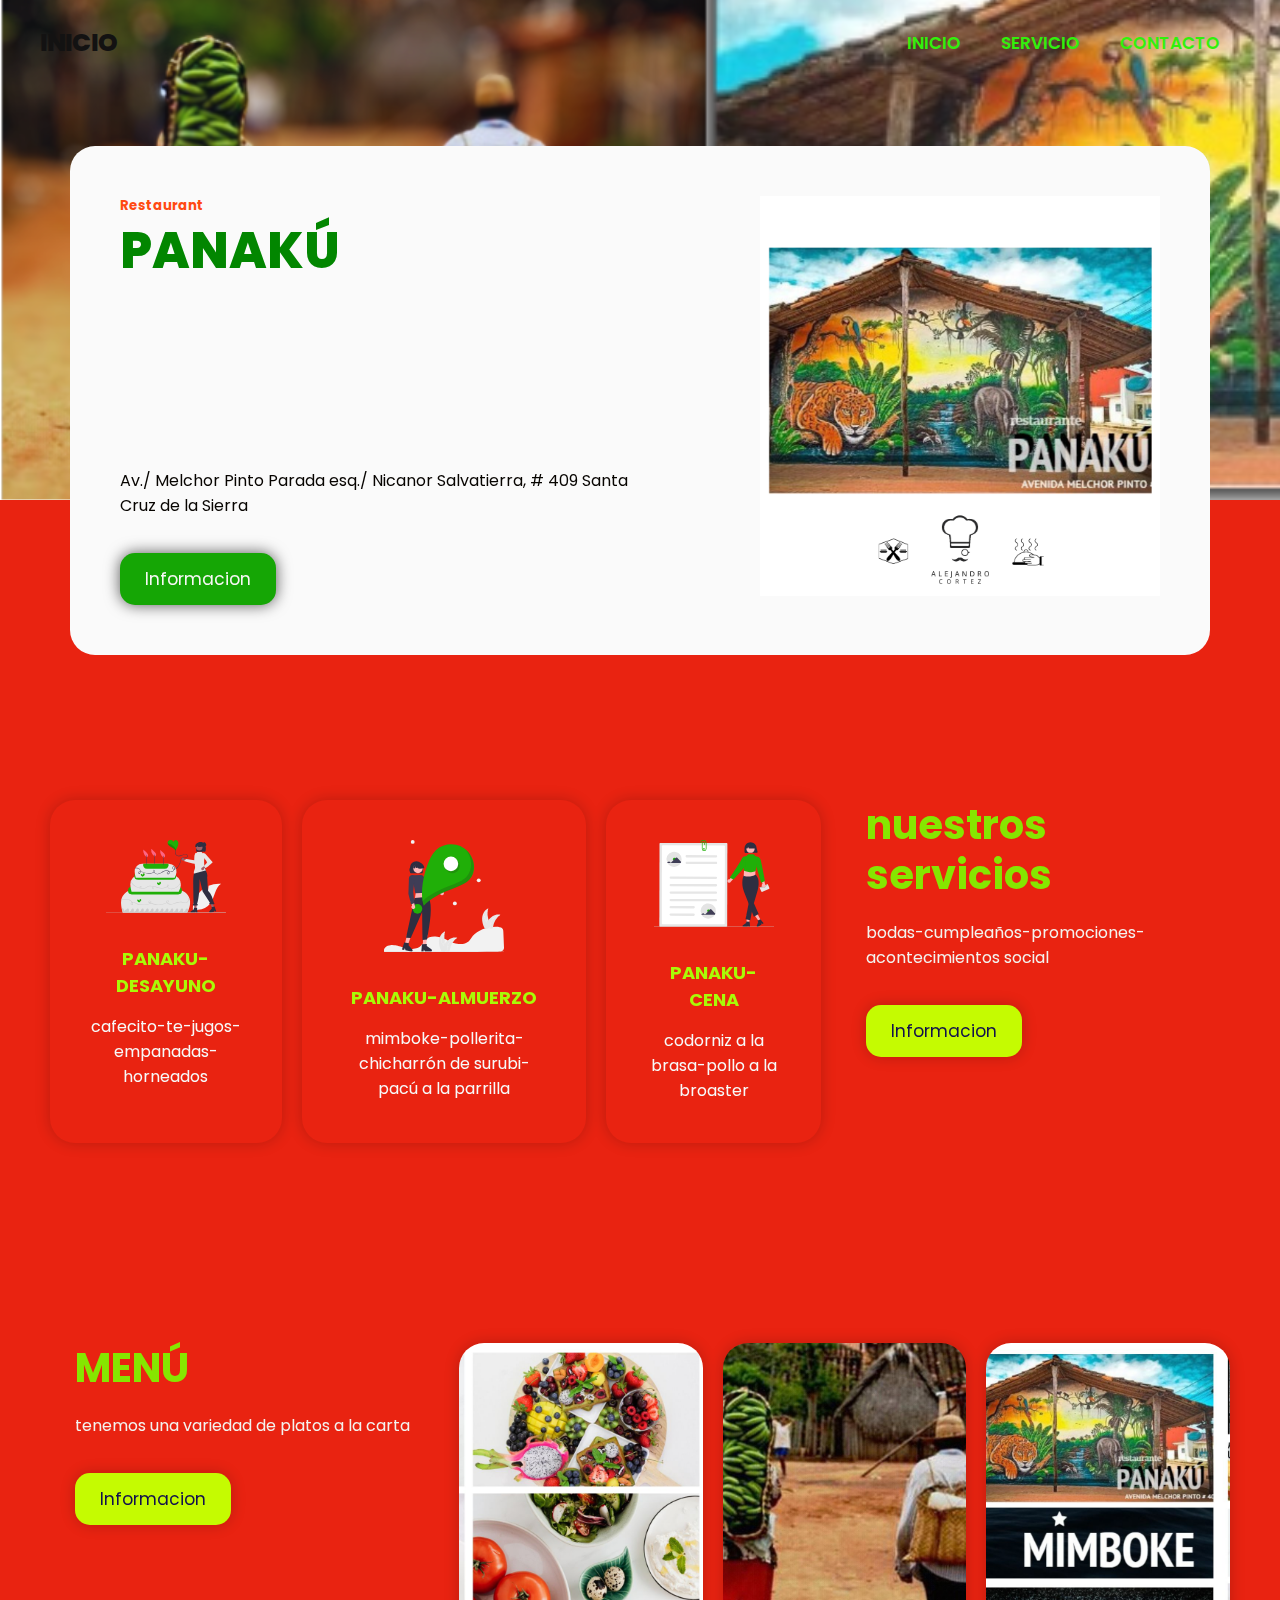
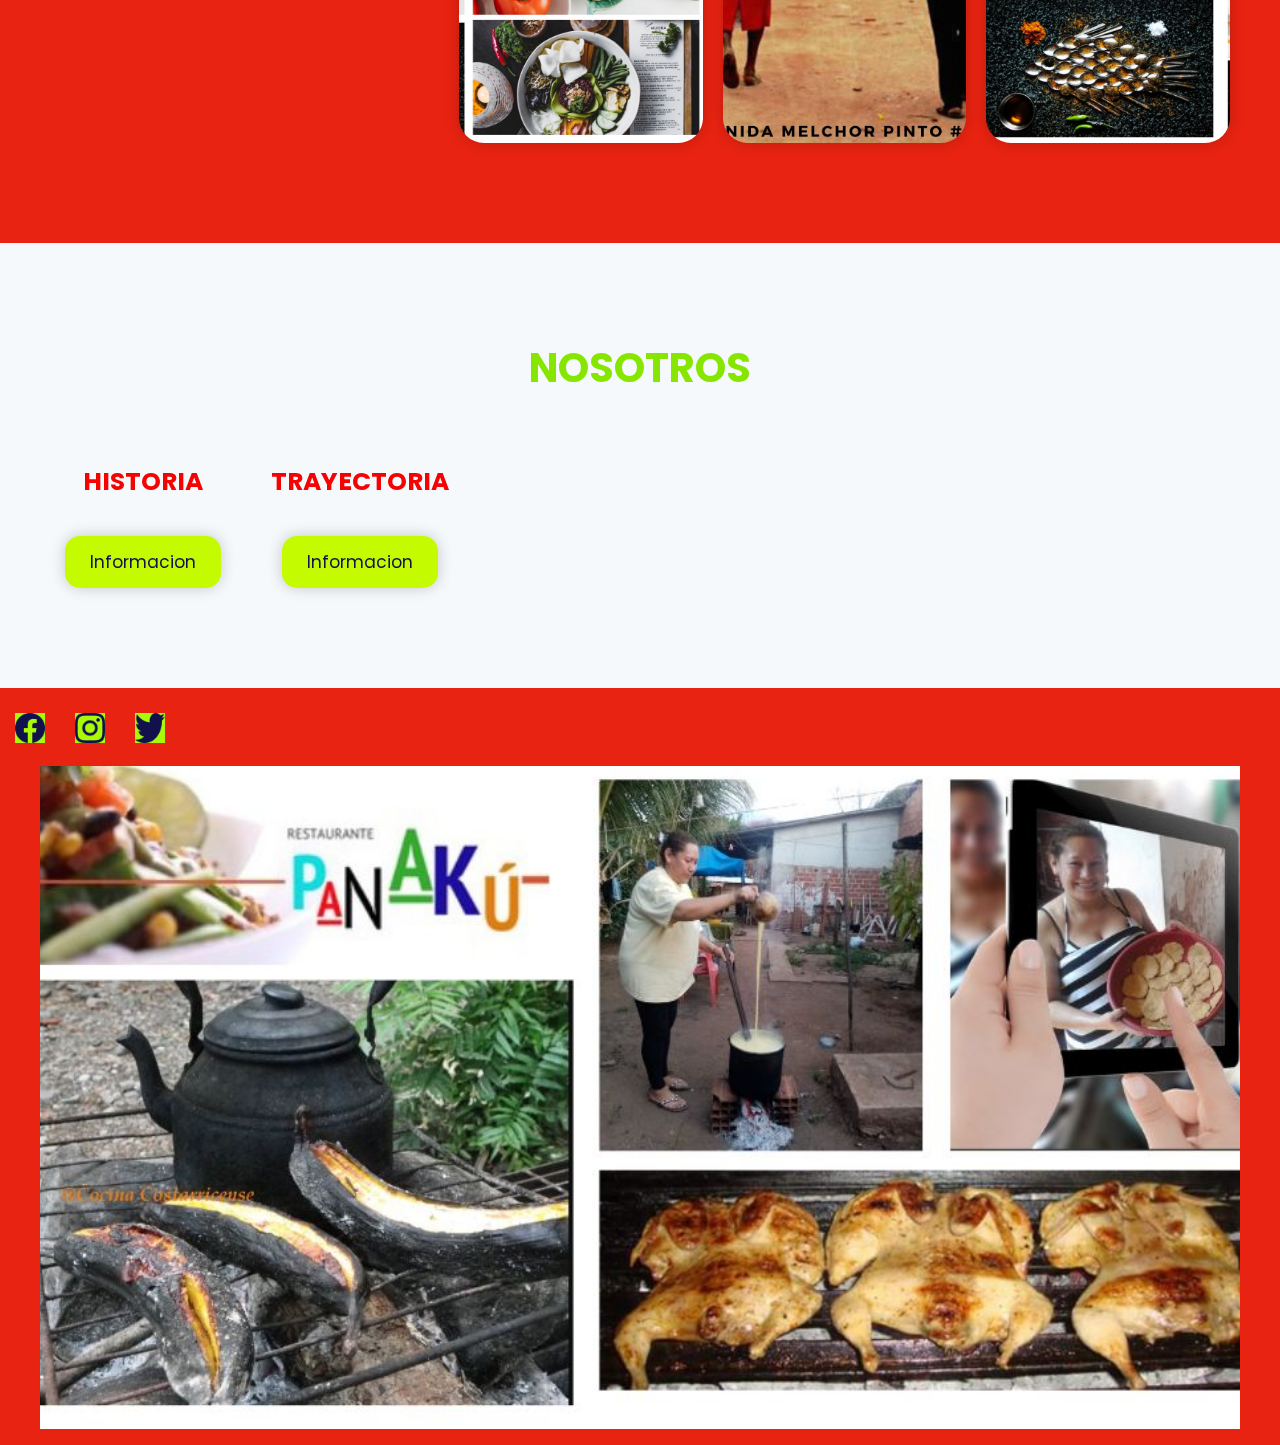
<file: index.html>
<!DOCTYPE html>
<html lang="es">

<head>
    <meta charset="UTF-8">
    <meta http-equiv="X-UA-Compatible" content="IE=edge">
    <meta name="viewport" content="width=device-width, initial-scale=1.0">
    <title>PANAKU </title>
    <link rel="stylesheet" href="style.css" />

</head>

<body>
    <header class="header">
        <div class="menu container">

            <a href="#" class="logo">INICIO</a>
            <input type="checkbox" id="menu" />

            <label for="menu">
                <img src="img/menu.png" class="menu-icono" alt="">
            </label>

            <nav class="navbar">
                <ul>
                    <li>
                        <a href="index.html">inicio</a>
                    </li>
                    <li>
                        <a href="servicio.html">servicio</a>
                    </li>

                    <li>
                        <a href="contacto.html">contacto</a>
                    </li>
                </ul>

            </nav>

        </div>

        <div class="header-content container">

            <div class="header-txt">
                <h5>Restaurant</h5>
                <h1>PANAKÚ</h1>

                <section>
                    <div class="container mt-5 mb-5 text-center">
                        <div class="responsive-iframe">

                            <iframe
                                src="https://www.google.com/maps/embed?pb=!1m18!1m12!1m3!1d237.4496310342582!2d-63.16832910970585!3d-17.782572758909104!2m3!1f0!2f0!3f0!3m2!1i1024!2i768!4f13.1!3m3!1m2!1s0x93f1e8700d7c3707%3A0x4af08b5c4c8af742!2sRESTAURANTE%20PANAC%C3%9A!5e0!3m2!1ses!2sbo!4v1684978493846!5m2!1ses!2sbo"
                                width="600" height="450" style="border:0;" allowfullscreen="" loading="lazy"
                                referrerpolicy="no-referrer-when-downgrade"></iframe>
                        </div>
                    </div>
                </section>
                <P>Av./ Melchor Pinto Parada esq./ Nicanor Salvatierra, # 409 Santa Cruz de la Sierra</P>

                <a href="#" class="btn-1">informacion</a>


            </div>

            <div class="header-img">
                <img src="img/alejandro (1).png" alt="">


            </div>

        </div>

    </header>


    <section class="general container">

        <div class="general-1">

            <div class="general-card">

                <img src="img/!6.svg" alt="">
                <h3>PANAKU-DESAYUNO</h3>
                <p> cafecito-te-jugos- empanadas-horneados</p>

            </div>

            <div class="general-card">

                <img src="img/!5.svg" alt="">
                <h3>PANAKU-ALMUERZO</h3>
                <p>mimboke-pollerita-chicharrón de surubi-pacú a la parrilla</p>

            </div>

            <div class="general-card">

                <img src="img/!4.svg" alt="">
                <h3>PANAKU-CENA</h3>
                <p> codorniz a la brasa-pollo a la broaster</p>

            </div>

        </div>

        <div class="general-2">

            <h2>nuestros servicios</h2>
            <p>
                bodas-cumpleaños-promociones-acontecimientos social
            </p>
            <a href="#" class="btn-2">informacion</a>

        </div>

    </section>






    <section class="general container">
        <div class="general-2">

            <h2>MENÚ</h2>
            <p>
                tenemos una variedad de platos a la carta
            </p>
            <a href="#" class="btn-2">informacion</a>

        </div>
        <div class="general-1">
            <div class="general-card bg-1">

            </div>

            <div class="general-card bg-2">

            </div>

            <div class="general-card bg-3">

            </div>
        </div>

    </section>




    <main class="information">
        <h2>NOSOTROS</h2>

        <div class="information-content container">

            <div class="information-1">
                <h3>HISTORIA</h3>
                <p>

                </p>
                <a href="#" class="btn-2">informacion</a>

            </div>

            <div class="information-1">
                <h3>TRAYECTORIA</h3>
                <p>

                </p>
                <a href="#" class="btn-2">informacion</a>

            </div>

        </div>
    </main>



    <footer class="footer-txt">
        <a href="#" class="logo"></a>
        <p>

        </p>


        <div class="footer-socials">
            <a href="https://www.facebook.com/alejandro.cortezvelasco">
                <img src="img/s1.png" alt="">
            </a>
            <a href="#">
                <img src="img/s2.png" alt="">
            </a>
            <a href="#">
                <img src="img/s3.png" alt="">
            </a>

        </div>

    </footer>
    <section>

        <div class="container mt-5 mb-5 ">
            <div class="slider">
                <div class="slider-container">
                    <div class="image-container" style="background-image:url(img/mimboke.jpg) ;">

                    </div>
                    <div class="image-container" style="background-image:url(img/aslhy.jpg) ;">

                    </div>
                    <div class="image-container" style="background-image:url(img/p.jpg) ;">

                    </div>
                    <div class="image-container" style="background-image:url(img/pp.jpg) ;">

                    </div>


                </div>
            </div>
        </div>

    </section>
</body>

</html>
</file>
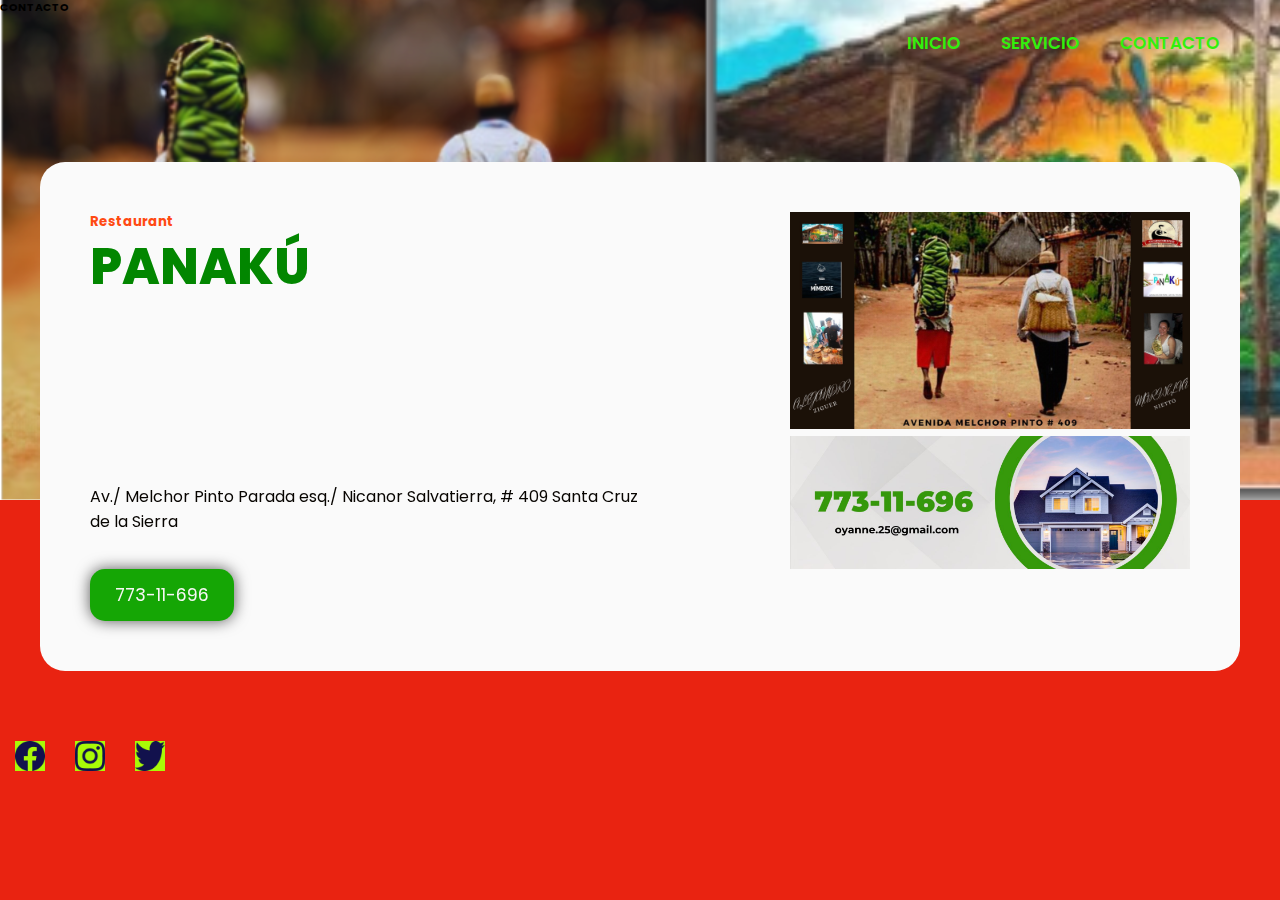
<file: contacto.html>
<!DOCTYPE html>
<html lang="es">

<head>
    <meta charset="UTF-8">
    <meta http-equiv="X-UA-Compatible" content="IE=edge">
    <meta name="viewport" content="width=device-width, initial-scale=1.0">
    <title>contacto</title>
    <link rel="stylesheet" href="style.css" />

</head>
<body>
    <div>
        <h6>CONTACTO</h6>
    </div>
    

    <header class="header">
        <div class="menu container">

            <a href="#" class="logo"></a>
            <input type="checkbox" id="menu" />

            <label for="menu">
                <img src="img/menu.png" class="menu-icono" alt="">
            </label>

            <nav class="navbar">
                <ul>
                    <li>
                        <a href="index.html">inicio</a>
                    </li>
                    <li>
                        <a href="servicio.html">servicio</a>
                    </li>
                   
                    <li>
                        <a href="contacto.html">contacto</a>
                    </li>
                </ul>

            </nav>

        </div>

        <div class="header-content container">

            <div class="header-txt">
                <h5>Restaurant</h5>
                <h1>PANAKÚ</h1>
                
                <section>
                    <div class="container mt-5 mb-5 text-center">
                        <div class="responsive-iframe">
                           
                            <iframe
                                src="https://www.google.com/maps/embed?pb=!1m18!1m12!1m3!1d237.4496310342582!2d-63.16832910970585!3d-17.782572758909104!2m3!1f0!2f0!3f0!3m2!1i1024!2i768!4f13.1!3m3!1m2!1s0x93f1e8700d7c3707%3A0x4af08b5c4c8af742!2sRESTAURANTE%20PANAC%C3%9A!5e0!3m2!1ses!2sbo!4v1684978493846!5m2!1ses!2sbo"
                                width="600" height="450" style="border:0;" allowfullscreen="" loading="lazy"
                                referrerpolicy="no-referrer-when-downgrade"></iframe>
                        </div>
                    </div>
                </section>
                <P>Av./ Melchor Pinto Parada esq./ Nicanor Salvatierra, # 409 Santa Cruz de la Sierra</P>

                <a href="img/PANAKÚ.jpg " class="btn-1">773-11-696</a>
                

            </div>

            <div class="header-img">
                <img src="img/ALEJANDRO.jpg" alt="">
                <img src="img/773-11-696.jpg" alt="">


            </div>

        </div>

    </header>

    <footer class="footer-txt">
        <a href="#" class="logo"></a>
        <p>
             
        </p>


        <div class="footer-socials">
            <a href="https://www.facebook.com/alejandro.cortezvelasco">
                <img src="img/s1.png" alt="">
            </a>
            <a href="#">
                <img src="img/s2.png" alt="">
            </a>
            <a href="#">
                <img src="img/s3.png" alt="">
            </a>

        </div>

    </footer>

</body>
</html>
</file>
<file: style.css>
@import url('https://fonts.googleapis.com/css2?family=Dancing+Script:wght@400;500;600;700&family=Great+Vibes&family=Poppins:ital,wght@0,500;0,600;0,700;0,800;1,400&display=swap');

* {
    margin: 0;
    padding: 0;
    box-sizing: border-box;
    text-decoration: none;
    list-style: none;
}

body {
    font-family: 'Poppins', sans-serif;
}

.header {
    display: flex;
    align-items: center;
    height: 70vh;
    min-height: 700px;
}

.container {
    max-width: 1200px;
    margin: 0 auto;

}

.menu {
    position: absolute;
    top: 10px;
    left: 0;
    right: 0;
    display: flex;
    align-items: center;
    justify-content: space-between;
}

.logo {
    font-weight: 800;
    font-size: 25px;
    color: #131212;
    text-transform: uppercase;
}

.menu .navbar ul li {
    position: relative;
    float: left;
}

.menu .navbar ul li a {
    font-size: 17px;
    font-weight: 600;
    padding: 20px;
    color: #32f00c;
    display: block;
    text-transform: uppercase;
}

.menu .navbar ul li a:hover {
    color: #ff7d12;
}

#menu {
    display: none;
}

.menu-icono {
    width: 25px;
}

.menu label {
    cursor: pointer;
    display: none;
}

.header-content {
    margin-top: 100px;
    display: flex;
    padding: 50px;
    background-color: hsl(0, 0%, 98%);
    border-radius: 25px;
}

.header-txt {
    width: 50%;
}

.header-txt h5 {
    color: #ff4912;
}


.header-txt h1  {
    font-size: 50px;
    line-height: 70px;
    color: #028600;
    text-transform: capitalize;
    font-weight: 800;
    margin-bottom: 25px;
}

.header-txt p {
    font-size: 16px;
    color: #070400;
    margin-bottom: 35px;
}

.btn-1 {
    background-color: rgb(21, 166, 5);
    display: inline-block;
    padding: 13px 25px;
    font-size: 17px;
    color: #f7f7f5;
    border-radius: 15px;
    text-transform: capitalize;
    box-shadow: 0 0 15px rgba(0, 0, 0, 0.66);
    
}

.btn-1:hover {
    color: #ef0d67f7;
}

.header-img {
    width: 50%;
    text-align: right;
}

.header-img img {
    width: 400px;
}

.general {
    padding: 100px 0;
    display: flex;
}

.general-1 {
    width: 70%;
    display: flex;
}

.general-card {
    padding: 40px;
    text-align: center;
    margin: 0 10px;
    border-radius: 25px;
    box-shadow: 0 0 15px rgb(0, 0, 0, 0.2);
}

.general-card img {
    width: 120px;
    margin-bottom: 25px;
}

.general-card h3 {
    font-size: 18px;
    color: #a9fa07;
    margin-bottom: 15px;
}

.general-card p {
    font-size: 16px;
    color: #f7fafa;
}

.general-2 {
    width: 30%;
    margin: 0 35px;
}

h2 {
    font-size: 40px;
    line-height: 50px;
    color: #86e600;
    margin-bottom: 20px;
}

.general-2 p {
    font-size: 16px;
    color: #f3f3ef;
    margin-bottom: 35px;
}

.btn-2 {
    background-color: #c5fb01;
    display: inline-block;
    padding: 13px 25px;
    color: #12114d;
    font-size: 17px;
    text-transform: capitalize;
    border-radius: 15px;
    box-shadow: 0 0 15px rgb(0, 0, 0, 0.2);
}

.btn-2:hover {
    background-color: #FC697A;
    color: #ebeaf0;
}

.bg-1 {
    width: 33%;
    height: 400px;
    background-image: url(img/MENU-B1.jpg);
    background-position: center center;
    background-repeat: no-repeat;
    background-size: cover;
}

.bg-2 {
    width: 33%;
    height: 400px;
    background-image: url(img/ALEJANDRO.jpg);
    background-position: center center;
    background-repeat: no-repeat;
    background-size: cover;
}

.bg-3 {
    width: 33%;
    height: 400px;
    background-image: url(img/MENU-B2.jpg);
    background-position: center center;
    background-repeat: no-repeat;
    background-size: cover;
}

.information {
    padding: 100px 0;
    background-color: #f5f9fc;
    text-align: center;
}

.information-content {
    margin-top: 70px;
    display: flex;

}

.information-1 {
    margin: 0 25px;
}

.information-1 h3 {
    text-transform: capitalize;
    font-size: 25px;
    color: #f50303;
    margin-bottom: 15px;
}

.information-1 p {
    font-size: 16px;
    color: #000000;
    margin-bottom: 35px;
}

.footer {
    padding: 50px 0;
    display: flex;
    align-items: center;
    justify-content: space-between;

}

.footer-txt {
    padding-right: 500px;
}

.footer-txt p {
    font-size: 16px;
    color: #000606;
    margin-top: 25px;
}

.footer-socials {
    display: flex;
}

.footer-socials img {
    margin: 0 15px;
    width: 30px;
    height: 30px;
    background-color: #a9fa07;
}

.responsive-iframe {
    position: center;
    padding-top: 0%;
}

.responsive-iframe iframe {
    position: center;
    top: 0;
    left: 0;
    width: 100%;
    height: 150px;
}

body{
    background-color: rgba(232, 28, 9, 0.968);
    background-image: url(img/panakufondo1.png);
    background-attachment: fixed;
    background-repeat: no-repeat;
    background-position: right initial;
    
}

.product-stripe, .slider {
    overflow-x: scroll;
    padding-top: 1rem;
    padding-bottom: 1rem;
}

.stripe-container, .slider-container {
    display: flex;
}



.slider {
    overflow-x:hidden;
}

.slider-container {
    transform: translateX(0);
    animation: slider 25s infinite;

}

.image-container {
    width: 100%;
    padding-top: 55.25%;
    background-size: cover;
    background-position:center;
    flex-shrink: 0;
}

@keyframes slider {
    0%{
        transform: translateX(0);
    }

    20% {
        transform: translateX(0);
    }

    25% {
        transform: translateX(-100%);
    }

    45% {
        transform: translateX(-100%);
    }

    50% {
        transform: translateX(-200%);
    }

    70% {
        transform: translateX(-200%);
    }

    75% {
        transform: translateX(-300%);
    }

    95% {
        transform: translateX(-300%);
    }

    100%{
        transform: translateX(0);
    }
}




@media(max-width:991px) {
    .menu {
        padding: 30px;
    }

    .menu label {
        display: initial;
    }

    .menu .navbar {
        position: absolute;
        top: 100%;
        right: 0;
        left: 0;
        background-color: #F0EFEF;
        display: none;
    }

    .menu .navbar ul li {
        width: 100%;
    }
    
    #menu:checked ~ .navbar {
        display: initial;
    }

    .header {
        height: 0vh;
        min-height: 1000px;
        background-color: #F5F9FC;
    }

    .header-content {
        flex-direction: column;
        padding: 50px 30px 20px 30px;
        margin: 0;
    }

    .header-txt {
        width: 100%;
        margin-right: 0;
        text-align: center;
        margin-bottom: 25px;
    }

    .header-img {
        width: 100%;
        text-align: center;
    }

    .header-img img {
        width: 100%;
    }

    .general {
        padding: 30px;
        flex-direction: column;
    }

    .general-1 {
        width: 100%;
        flex-direction: column;
        border: 2;
    }

    .general-2 {
        width: 100%;
        margin: 0 0 40px 0;
        text-align: center;
    }

    .general-card {
        margin: 0 0 25px 0;
    }

    .bg-1,
    .bg-2,
    .bg-3 {
        width: 100%;
    }

    .information {
        padding: 30px;
    }

    .information-content {
        margin-top: 30px;
        flex-direction: column;
    }

    .information-1 {
        text-align: center;
        margin: 0 0 45px 0;
    }

    .footer {
        flex-direction: column;
        align-items: center;
        text-align: center;
    }

    .footer-txt {
        padding-right: 0;
    }

    .footer-socials {
        margin-top: 50px;
    }

}
</file>
